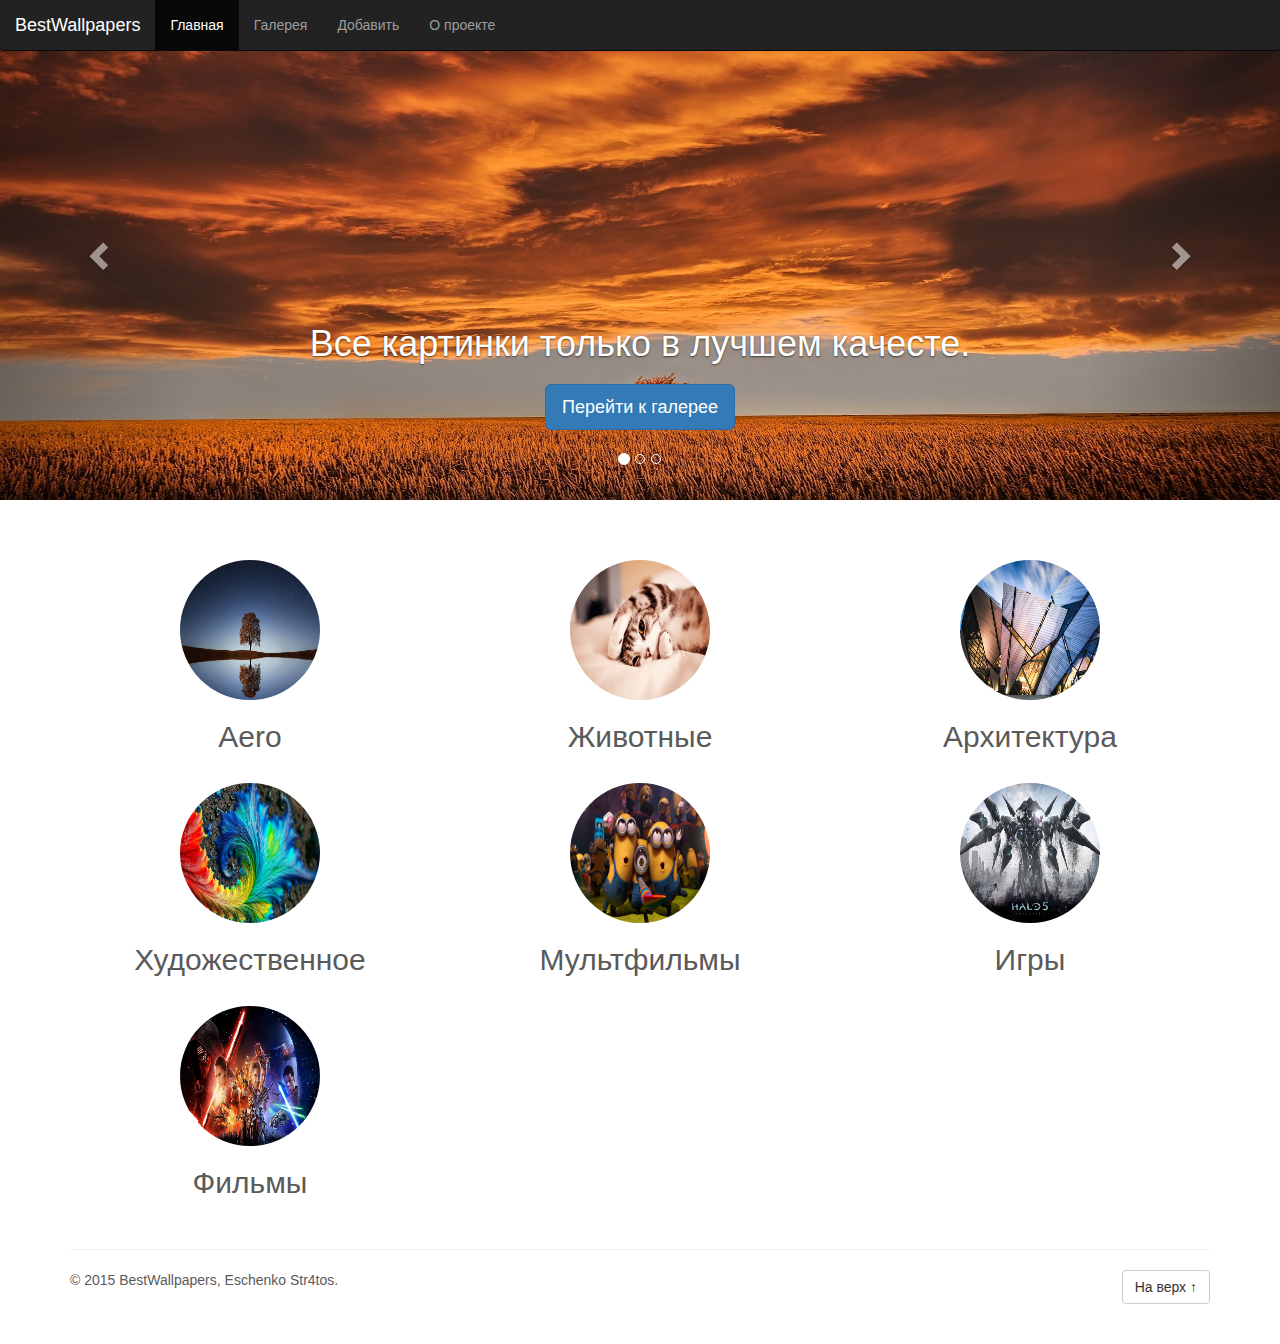
<file: www/index.html>
<!DOCTYPE html>
<html lang="ru">
  <head>
    <meta charset="utf-8">
    <meta http-equiv="X-UA-Compatible" content="IE=edge">
    <meta name="viewport" content="width=device-width, initial-scale=1">
    <link rel="icon" href="favicon.ico">
    <title>BestWallpapers</title>
    <!-- Bootstrap core CSS -->
    <link href="css/bootstrap.min.css" rel="stylesheet">
    <!-- IE10 viewport hack for Surface/desktop Windows 8 bug -->
    <link href="css/ie10-viewport-bug-workaround.css" rel="stylesheet">
    <!-- HTML5 shim and Respond.js for IE8 support of HTML5 elements and media queries -->
    <!--[if lt IE 9]>
      <script src="https://oss.maxcdn.com/html5shiv/3.7.2/html5shiv.min.js"></script>
      <script src="https://oss.maxcdn.com/respond/1.4.2/respond.min.js"></script>
    <![endif]-->
    <link href="css/carousel.css" rel="stylesheet">
</head>
<body>
<div class="navbar-wrapper">
      <div class="container">

        <nav class="navbar navbar-inverse navbar-fixed-top">
          <div class="container">
            <div class="navbar-header">
              <button type="button" class="navbar-toggle collapsed" data-toggle="collapse" data-target="#navbar" aria-expanded="false" aria-controls="navbar">
                <span class="sr-only">Toggle navigation</span>
                <span class="icon-bar"></span>
                <span class="icon-bar"></span>
                <span class="icon-bar"></span>
              </button>
              <a class="navbar-brand" href="index.html">BestWallpapers</a>
            </div>
            <div id="navbar" class="navbar-collapse collapse">
              <ul class="nav navbar-nav">
                <li class="active"><a href="index.html">Главная</a></li>
                <li><a href="gallery.html">Галерея</a></li>
                <li><a href="insert.html">Добавить</a></li>
				<li><a href="about.html">О проекте</a></li>
              </ul>
            </div>
          </div>
        </nav>

      </div>
</div>

<div id="myCarousel" class="carousel slide" data-ride="carousel">
      <!-- Indicators -->
      <ol class="carousel-indicators">
        <li data-target="#myCarousel" data-slide-to="0" class="active"></li>
        <li data-target="#myCarousel" data-slide-to="1"></li>
        <li data-target="#myCarousel" data-slide-to="2"></li>
      </ol>
      <div class="carousel-inner" role="listbox">
        <div class="item active">
          <img class="first-slide" src="img/orange_landscape-wallpaper-1920x1080.jpg" alt="">
          <div class="container">
            <div class="carousel-caption">
              <h1>Все картинки только в лучшем качесте.</h1>
              <p></p>
              <p><a class="btn btn-lg btn-primary" href="gallery.html" role="button">Перейти к галерее</a></p>
            </div>
          </div>
        </div>
        <div class="item">
          <img class="second-slide" src="img/time_zone_map-wallpaper-1600x900.jpg" alt="">
          <div class="container">
            <div class="carousel-caption">
              <h1>Узнайте много интересного о нашем проекте.</h1>
              <p></p>
              <p><a class="btn btn-lg btn-primary" href="about.html" role="button">Читать больше</a></p>
            </div>
          </div>
        </div>
        <div class="item">
          <img class="third-slide" src="img/rainbow_colors_3-wallpaper-1600x900.jpg" alt="">
          <div class="container">
            <div class="carousel-caption">
              <h1>Воспользуйтесь возможностью загрузить картинки для рабочего стола на сервер и делится ими с друзьями.</h1>
              <p></p>
              <p><a class="btn btn-lg btn-primary" href="insert.html" role="button">Добавить картинку</a></p>
            </div>
          </div>
        </div>
      </div>
      <a class="left carousel-control" href="#myCarousel" role="button" data-slide="prev">
        <span class="glyphicon glyphicon-chevron-left" aria-hidden="true"></span>
        <span class="sr-only">Previous</span>
      </a>
      <a class="right carousel-control" href="#myCarousel" role="button" data-slide="next">
        <span class="glyphicon glyphicon-chevron-right" aria-hidden="true"></span>
        <span class="sr-only">Next</span>
      </a>
</div><!-- /.carousel -->

<div class="container marketing">
    <div class="row">
        <div class="col-lg-4">
          <a href="gallery.html"><img class="img-circle" src="img/tree-wallpaper-1920x1080.jpg" alt="" width="140" height="140"></a>
          <h2>Aero</h2>
        </div><!-- /.col-lg-4 -->
        <div class="col-lg-4">
          <a href="gallery.html"><img class="img-circle" src="img/funny_lazy_cat-wallpaper-1600x900.jpg" alt="" width="140" height="140"></a>
          <h2>Животные</h2>
          </div><!-- /.col-lg-4 -->
        <div class="col-lg-4">
          <a href="gallery.html"><img class="img-circle" src="img/modern_architecture-wallpaper-1920x1080.jpg" alt="" width="140" height="140"></a>
          <h2>Архитектура</h2>
          </div><!-- /.col-lg-4 -->
    </div><!-- /.row -->
	<div class="row">
        <div class="col-lg-4">
          <a href="gallery.html"><img class="img-circle" src="img/fractal-wallpaper-1600x900.jpg" alt="" width="140" height="140"></a>
          <h2>Художественное</h2>
        </div><!-- /.col-lg-4 -->
        <div class="col-lg-4">
          <a href="gallery.html"><img class="img-circle" src="img/minion_party-wallpaper-1600x900.jpg" alt="" width="140" height="140"></a>
          <h2>Мультфильмы</h2>
        </div><!-- /.col-lg-4 -->
        <div class="col-lg-4">
          <a href="gallery.html"><img class="img-circle" src="img/halo_5_guardians_guardian_2015_video_game_background-wallpaper-1920x1080.jpg" alt="" width="140" height="140"></a>
          <h2>Игры</h2>
        </div><!-- /.col-lg-4 -->
    </div><!-- /.row -->
	<div class="row">
        <div class="col-lg-4">
          <a href="gallery.html"><img class="img-circle" src="img/star_wars___the_force_awakens-wallpaper-1920x1080.jpg" alt="" width="140" height="140"></a>
          <h2>Фильмы</h2>
        </div><!-- /.col-lg-4 -->
        
    </div><!-- /.row -->

    <!-- FOOTER -->
    <footer>
		<hr>
		<p>&copy; 2015 BestWallpapers, Eschenko Str4tos. <a class="btn btn-default pull-right" href="#" role="button">На верх &uarr;</a></p>
	</footer>

</div><!-- /.container -->


    <!-- Bootstrap core JavaScript
    ================================================== -->
    <!-- Placed at the end of the document so the pages load faster -->
    <script src="https://ajax.googleapis.com/ajax/libs/jquery/1.11.3/jquery.min.js"></script>
    <script>window.jQuery || document.write('<script src="assets/js/vendor/jquery.min.js"><\/script>')</script>
    <script src="js/bootstrap.min.js"></script>
    <!-- Just to make our placeholder images work. Don't actually copy the next line! -->
    <script src="js/holder.min.js"></script>
    <!-- IE10 viewport hack for Surface/desktop Windows 8 bug -->
    <script src="js/ie10-viewport-bug-workaround.js"></script>
  </body>
</html>
</file>
<file: www/css/carousel.css>
/* GLOBAL STYLES
-------------------------------------------------- */
/* Padding below the footer and lighter body text */

body {
  padding-bottom: 40px;
  color: #5a5a5a;
}


/* CUSTOMIZE THE NAVBAR
-------------------------------------------------- */

/* Special class on .container surrounding .navbar, used for positioning it into place. */
.navbar-wrapper {
  position: absolute;
  top: 0;
  right: 0;
  left: 0;
  z-index: 20;
}

/* Flip around the padding for proper display in narrow viewports */
.navbar-wrapper > .container {
  padding-right: 0;
  padding-left: 0;
}
.navbar-wrapper .navbar {
  padding-right: 15px;
  padding-left: 15px;
}
.navbar-wrapper .navbar .container {
  width: auto;
}


/* CUSTOMIZE THE CAROUSEL
-------------------------------------------------- */

/* Carousel base class */
.carousel {
  height: 500px;
  margin-bottom: 60px;
}
/* Since positioning the image, we need to help out the caption */
.carousel-caption {
  z-index: 10;
}

/* Declare heights because of positioning of img element */
.carousel .item {
  height: 500px;
  background-color: #777;
}
.carousel-inner > .item > img {
  position: absolute;
  top: 0;
  left: 0;
  min-width: 100%;
  height: 500px;
}


/* MARKETING CONTENT
-------------------------------------------------- */

/* Center align the text within the three columns below the carousel */
.marketing .col-lg-4 {
  margin-bottom: 20px;
  text-align: center;
}
.marketing h2 {
  font-weight: normal;
}
.marketing .col-lg-4 p {
  margin-right: 10px;
  margin-left: 10px;
}


/* Featurettes
------------------------- */

.featurette-divider {
  margin: 80px 0; /* Space out the Bootstrap <hr> more */
}

/* Thin out the marketing headings */
.featurette-heading {
  font-weight: 300;
  line-height: 1;
  letter-spacing: -1px;
}


/* RESPONSIVE CSS
-------------------------------------------------- */

@media (min-width: 768px) {
  /* Navbar positioning foo */
  .navbar-wrapper {
    margin-top: 20px;
  }
  .navbar-wrapper .container {
    padding-right: 15px;
    padding-left: 15px;
  }
  .navbar-wrapper .navbar {
    padding-right: 0;
    padding-left: 0;
  }

  /* The navbar becomes detached from the top, so we round the corners */
  .navbar-wrapper .navbar {
    border-radius: 4px;
  }

  /* Bump up size of carousel content */
  .carousel-caption p {
    margin-bottom: 20px;
    font-size: 21px;
    line-height: 1.4;
  }

  .featurette-heading {
    font-size: 50px;
  }
}

@media (min-width: 992px) {
  .featurette-heading {
    margin-top: 25px;
  }
}
</file>
<file: www/css/ie10-viewport-bug-workaround.css>
/*!
 * IE10 viewport hack for Surface/desktop Windows 8 bug
 * Copyright 2014-2015 Twitter, Inc.
 * Licensed under MIT (https://github.com/twbs/bootstrap/blob/master/LICENSE)
 */

/*
 * See the Getting Started docs for more information:
 * http://getbootstrap.com/getting-started/#support-ie10-width
 */
@-webkit-viewport { width: device-width; }
@-moz-viewport    { width: device-width; }
@-ms-viewport     { width: device-width; }
@-o-viewport      { width: device-width; }
@viewport         { width: device-width; }
</file>
